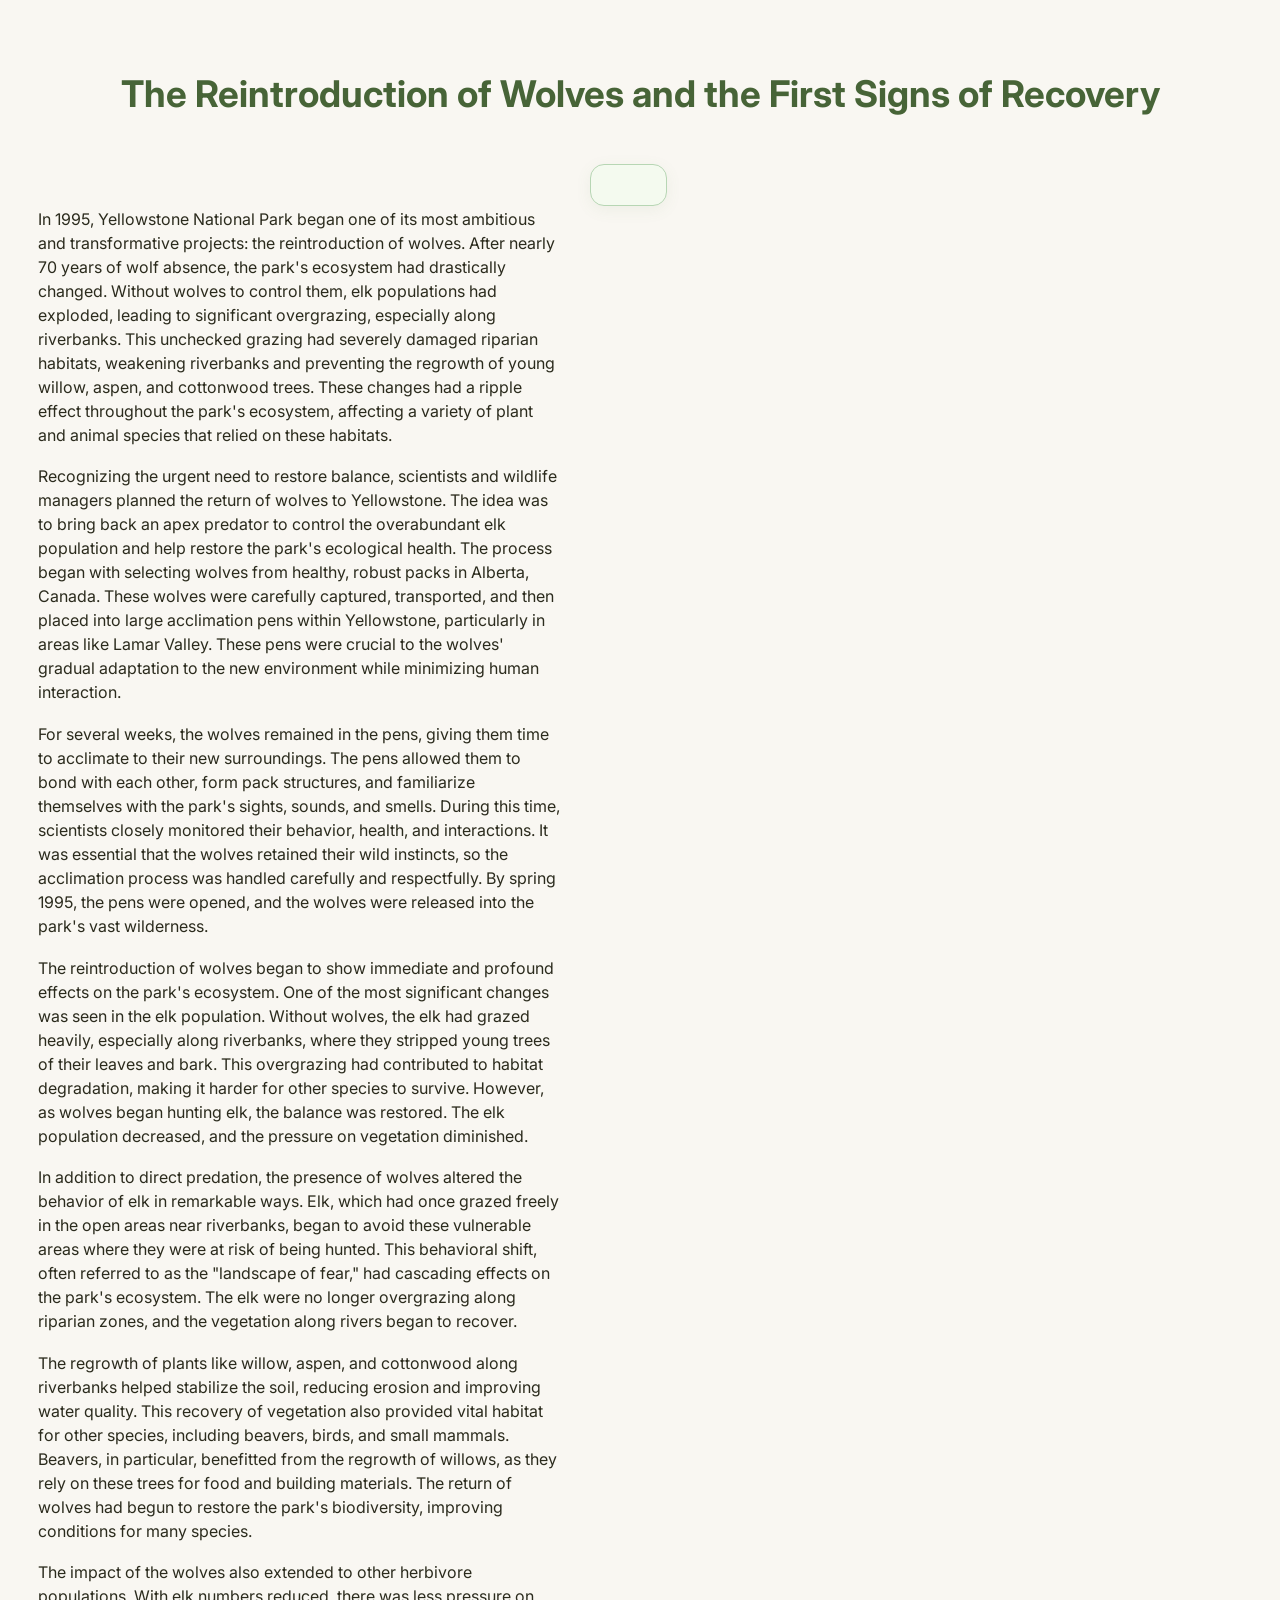
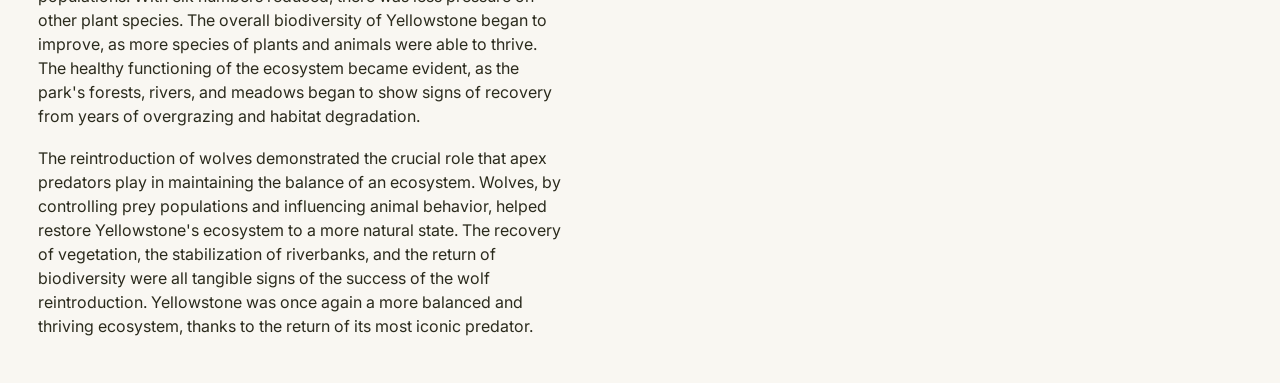
<file: population-shift/viz6 - index.html>
<!DOCTYPE html>
<html lang="en">
<head>
    <meta charset="UTF-8">
    <meta name="viewport" content="width=device-width, initial-scale=1.0">
    <title>Reintroduction of Wolves in Yellowstone</title>
    <link rel="stylesheet" href="viz6-style.css">
    <script src="https://d3js.org/d3.v7.min.js"></script>
    <script src="viz6-main.js"></script>
</head>
<body>
    <section class="cover">
        <h1>The Reintroduction of Wolves and the First Signs of Recovery</h1>
    </section>
    <div class="main-container">
        <!-- Left: Continuous Story -->
        <div class="story-column">
            <div class="continuous-story">
                
                <!-- 1995 Section (invisible marker) -->
                <div class="year-marker" data-year="1995"></div>
                <p>In 1995, Yellowstone National Park began one of its most ambitious and transformative projects: the reintroduction of wolves. After nearly 70 years of wolf absence, the park's ecosystem had drastically changed. Without wolves to control them, elk populations had exploded, leading to significant overgrazing, especially along riverbanks. This unchecked grazing had severely damaged riparian habitats, weakening riverbanks and preventing the regrowth of young willow, aspen, and cottonwood trees. These changes had a ripple effect throughout the park's ecosystem, affecting a variety of plant and animal species that relied on these habitats.</p>
                
                <p>Recognizing the urgent need to restore balance, scientists and wildlife managers planned the return of wolves to Yellowstone. The idea was to bring back an apex predator to control the overabundant elk population and help restore the park's ecological health. The process began with selecting wolves from healthy, robust packs in Alberta, Canada. These wolves were carefully captured, transported, and then placed into large acclimation pens within Yellowstone, particularly in areas like Lamar Valley. These pens were crucial to the wolves' gradual adaptation to the new environment while minimizing human interaction.</p>
                
                <!-- 2003 Section (invisible marker) -->
                <div class="year-marker" data-year="2003"></div>
                <p>For several weeks, the wolves remained in the pens, giving them time to acclimate to their new surroundings. The pens allowed them to bond with each other, form pack structures, and familiarize themselves with the park's sights, sounds, and smells. During this time, scientists closely monitored their behavior, health, and interactions. It was essential that the wolves retained their wild instincts, so the acclimation process was handled carefully and respectfully. By spring 1995, the pens were opened, and the wolves were released into the park's vast wilderness.</p>

                <p>The reintroduction of wolves began to show immediate and profound effects on the park's ecosystem. One of the most significant changes was seen in the elk population. Without wolves, the elk had grazed heavily, especially along riverbanks, where they stripped young trees of their leaves and bark. This overgrazing had contributed to habitat degradation, making it harder for other species to survive. However, as wolves began hunting elk, the balance was restored. The elk population decreased, and the pressure on vegetation diminished.</p>              
                
                <!-- 2013 Section (invisible marker) -->
                <div class="year-marker" data-year="2013"></div>
                <p>In addition to direct predation, the presence of wolves altered the behavior of elk in remarkable ways. Elk, which had once grazed freely in the open areas near riverbanks, began to avoid these vulnerable areas where they were at risk of being hunted. This behavioral shift, often referred to as the "landscape of fear," had cascading effects on the park's ecosystem. The elk were no longer overgrazing along riparian zones, and the vegetation along rivers began to recover.</p>

                <p>The regrowth of plants like willow, aspen, and cottonwood along riverbanks helped stabilize the soil, reducing erosion and improving water quality. This recovery of vegetation also provided vital habitat for other species, including beavers, birds, and small mammals. Beavers, in particular, benefitted from the regrowth of willows, as they rely on these trees for food and building materials. The return of wolves had begun to restore the park's biodiversity, improving conditions for many species.</p>
                
                <!-- 2023 Section (invisible marker) -->
                <div class="year-marker" data-year="2023"></div>
                <p>The impact of the wolves also extended to other herbivore populations. With elk numbers reduced, there was less pressure on other plant species. The overall biodiversity of Yellowstone began to improve, as more species of plants and animals were able to thrive. The healthy functioning of the ecosystem became evident, as the park's forests, rivers, and meadows began to show signs of recovery from years of overgrazing and habitat degradation.</p>

                <p>The reintroduction of wolves demonstrated the crucial role that apex predators play in maintaining the balance of an ecosystem. Wolves, by controlling prey populations and influencing animal behavior, helped restore Yellowstone's ecosystem to a more natural state. The recovery of vegetation, the stabilization of riverbanks, and the return of biodiversity were all tangible signs of the success of the wolf reintroduction. Yellowstone was once again a more balanced and thriving ecosystem, thanks to the return of its most iconic predator.</p>
                <div class="year-marker" data-year="end"></div>
            </div>
        </div>
        
        <!-- Right: Year Card and Chart -->
        <aside class="sticky-chart">
            <div class="sticky-content"></div>
                <div id="year-card">
                    <!-- Year info populated by JS -->
                </div>
                <div id="population-chart">
                    <!-- Chart populated by D3 -->
                </div>
            </aside>
    </div>
</body>
</html>
</file>
<file: population-shift/viz6-style.css>
@import url('https://fonts.googleapis.com/css2?family=Inter:wght@400;700&display=swap');

html, body {
    margin: 0;
    padding: 0;
    box-sizing: border-box;
    width: 100%;
    height: 100%;
    background: #f9f7f2;
    color: #2b2b1d;
    font-family: 'Inter', Arial, sans-serif;
}

.cover {
    padding: 2.5rem 0 2rem 0;
    text-align: center;
}

.cover h1 {
    font-size: 2.3rem;
    font-weight: 700;
    color: #476437;
    margin-bottom: 1rem;
}

.cover .subtitle {
    font-size: 1.1rem;
    color: #4a6741;
    max-width: 600px;
    margin: 0 auto;
}

.main-container {
    display: flex;
    width: 100vw;
    max-width: 100vw;
    margin: 0;
    padding: 0;
    box-sizing: border-box;
    align-items: flex-start;
    justify-content: flex-start;
    gap: 0;
}

.story-column {
    flex: 0 0 34vw;
    min-width: 590px;
    max-width: 620px;
    padding: 0.5rem 0.5rem 0.5rem 1.5vw;
    box-sizing: border-box;
}

.continuous-story {
    /* background: #fff; */
    padding: 1.2rem;
    /* border-radius: 14px; */
    /* box-shadow: 0 2px 8px rgba(0,0,0,0.06); */
    line-height: 1.5;
}

.continuous-story h2 {
    color: #476437;
    font-size: 1.3rem;
    margin-top: 0;
    margin-bottom: 1rem;
}

.continuous-story p {
    margin-bottom: 1.1rem;
    font-size: 1rem;
}

.year-marker {
    height: 0;
    width: 0;
    opacity: 0;
}

.sticky-chart1 {
    flex: 1 1 0;
    min-width: 340px;
    max-width: 700px;
    position: sticky;
    top: 0;
    height: 0;
    padding: 0.5rem 1vw 0.5rem 1vw;
    /* background: #fff; */
    /* border-left: 2px solid #e8f4e5; */
    box-sizing: border-box;
    display: flex;
    flex-direction: column;
    align-items: flex-start;
    justify-content: flex-start;
}

.sticky-content1 {
    width: 100%;
    display: flex;
    flex-direction: column;
    height: 100%;
    max-height: 100vh;

}

#year-card {
    width: 90%;
    margin-bottom: 1rem;
    background: #f4faef;
    border-radius: 14px;
    box-shadow: 0 4px 16px rgba(106, 142, 90, 0.08);
    padding: 1.3rem 1.2rem 1.2rem 1.2rem;
    border: 1.5px solid #b7d6b4;
    flex-shrink: 0;
    transition: box-shadow 0.2s;
}

#year-card h2 {
    color: #4a6741;
    font-size: 1.5rem;
    margin: 0 0 0.2rem 0;
    font-weight: 700;
    letter-spacing: 0.5px;
}

#year-card h3 {
    color: #7da05c;
    font-size: 1.12rem;
    margin: 0 0 0.4rem 0;
    font-weight: 600;
    letter-spacing: 0.3px;
}

#year-card p {
    color: #2b2b1d;
    font-size: 1.02rem;
    margin: 0;
    line-height: 1.5;
    font-weight: 400;
}

#year-card strong {
    color: #4a6741;
    font-weight: 700;
}

#population-chart {
    width: 100%;
    min-width: 0;
    height: 230px;
    flex-shrink: 0;
    margin-top: 0.2rem;
    /* background: #fff; */
    border-radius: 12px;
}

#year-card, #population-chart {
    transition: opacity 0.4s;
}


.area-elk {
    fill: #7aa0c0;
    opacity: 0.7;
}

.area-wolf {
    fill: #6a8e5a;
    opacity: 0.8;
}

.line-elk {
    fill: none;
    stroke: #3a6ea5;
    stroke-width: 2.2;
}

.line-wolf {
    fill: none;
    stroke: #4a6741;
    stroke-width: 2.2;
}

.axis {
    font-size: 12px;
}

.axis-label {
    font-size: 13px;
    font-weight: bold;
}

.annotation {
    font-size: 12px;
    fill: #333;
    font-weight: 600;
}

@media (max-width: 900px) {
    .main-container {
        flex-direction: column;
        max-width: 100vw;
    }
    .story-column, .sticky-chart1 {
        max-width: 100vw;
        min-width: 0;
        width: 100vw;
        padding: 0.5rem;
    }
    .sticky-chart1 {
        position: static;
        height: auto;
        border-left: none;
        border-top: 2px solid #e8f4e5;
    }
    .sticky-content1 {
        max-height: none;
    }
    #population-chart {
        height: 180px;
    }
}
</file>
